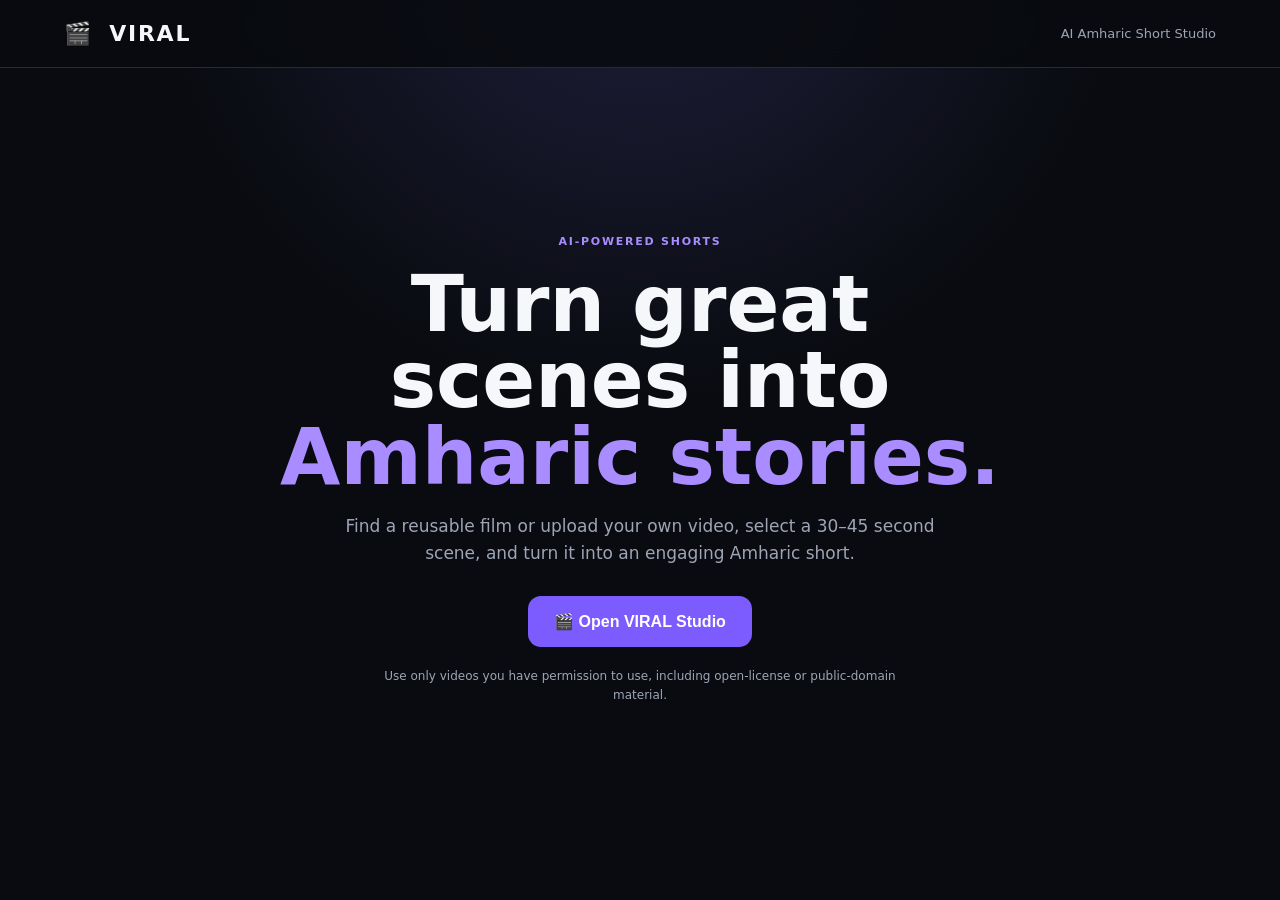
<file: index.html>
<!DOCTYPE html>
<html lang="en">

<head>

    <meta charset="UTF-8">

    <meta
        name="viewport"
        content="width=device-width, initial-scale=1.0"
    >

    <title>
        VIRAL — AI Amharic Short Studio
    </title>

    <link
        rel="stylesheet"
        href="style.css"
    >

</head>


<body>


<header class="topbar">

    <div class="brand">
        <span>🎬</span>
        VIRAL
    </div>

    <div class="tagline">
        AI Amharic Short Studio
    </div>

</header>



<main class="landing">


    <section class="hero">


        <div class="badge">
            AI-POWERED SHORTS
        </div>


        <h1>

            Turn great scenes into

            <br>

            <span>
                Amharic stories.
            </span>

        </h1>


        <p>

            Find a reusable film or upload
            your own video, select a 30–45
            second scene, and turn it into
            an engaging Amharic short.

        </p>



        <button
            id="startStudio"
            class="upload-btn"
        >

            🎬 Open VIRAL Studio

        </button>



        <p class="license-note">

            Use only videos you have permission
            to use, including open-license or
            public-domain material.

        </p>


    </section>


</main>



<script>

document
    .getElementById("startStudio")
    .addEventListener(
        "click",
        function () {

            window.location.href =
                "studio.html";

        }
    );

</script>


</body>

</html>
</file>
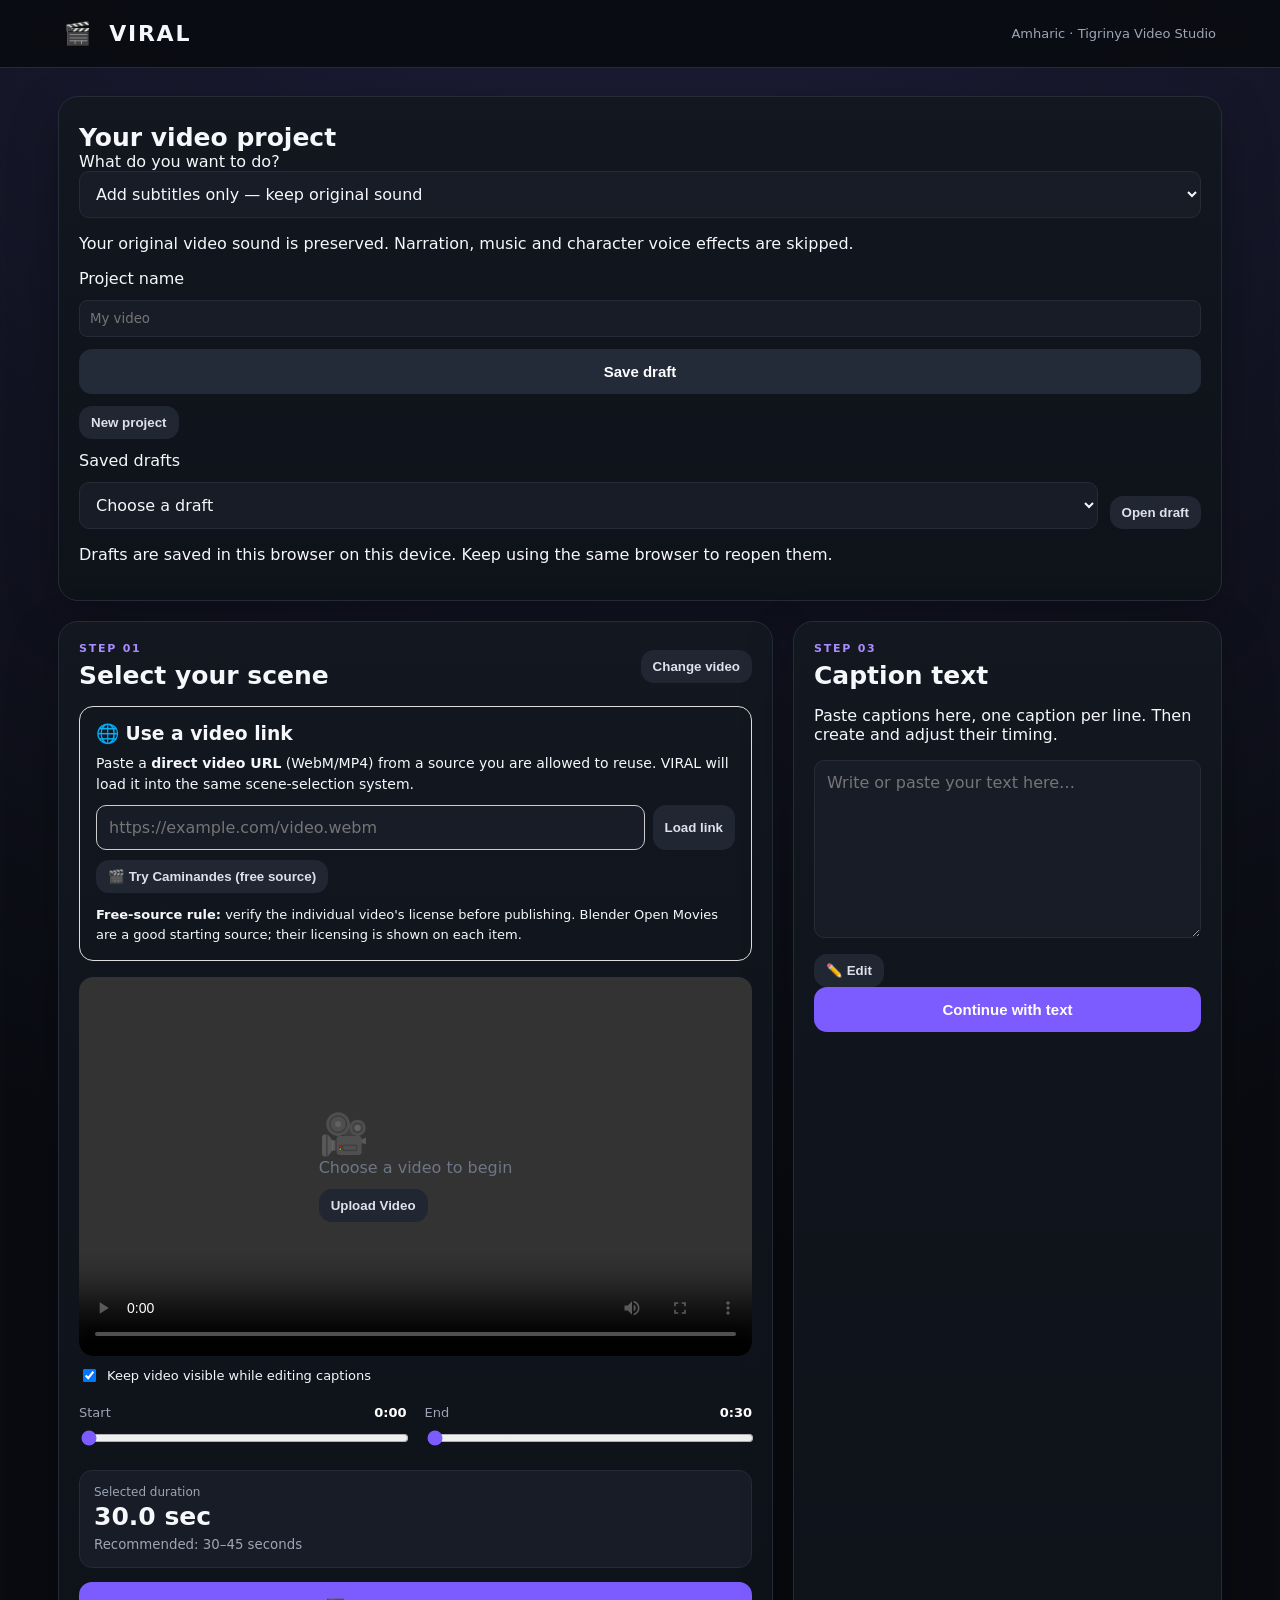
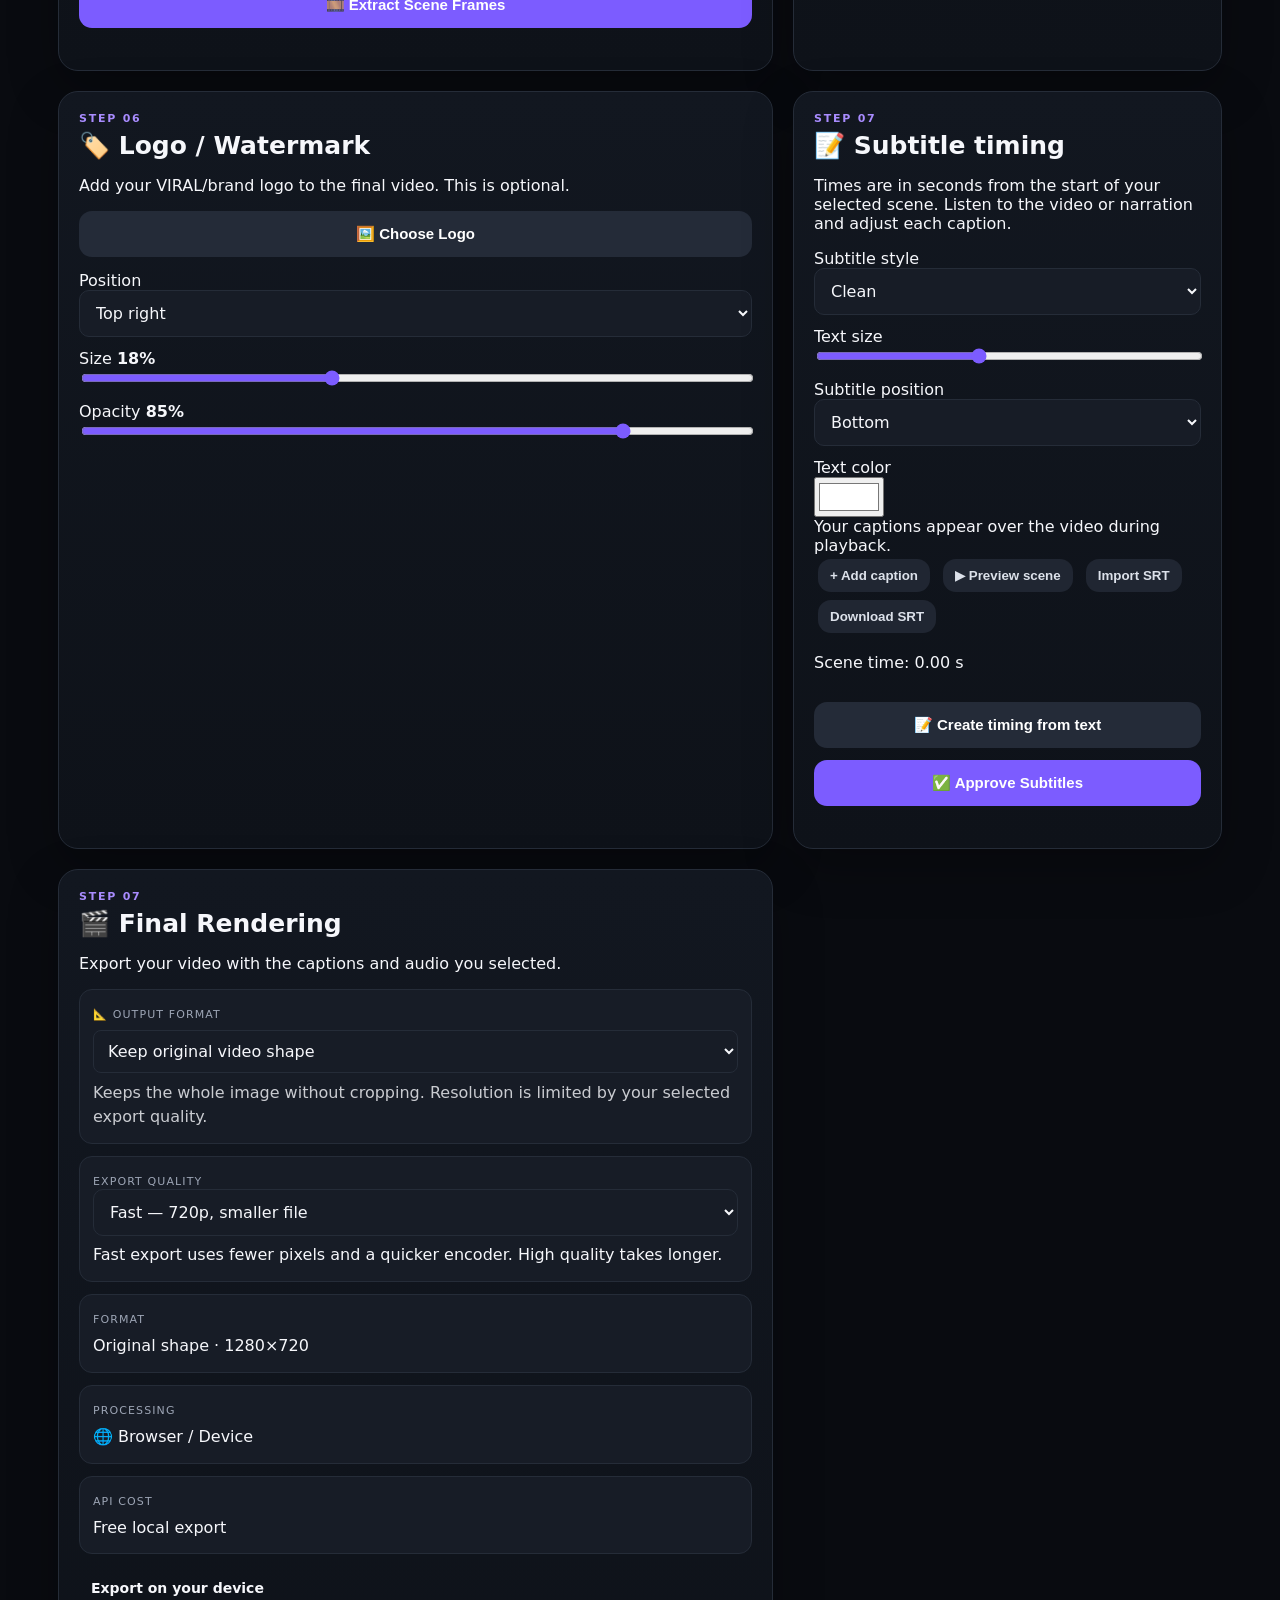
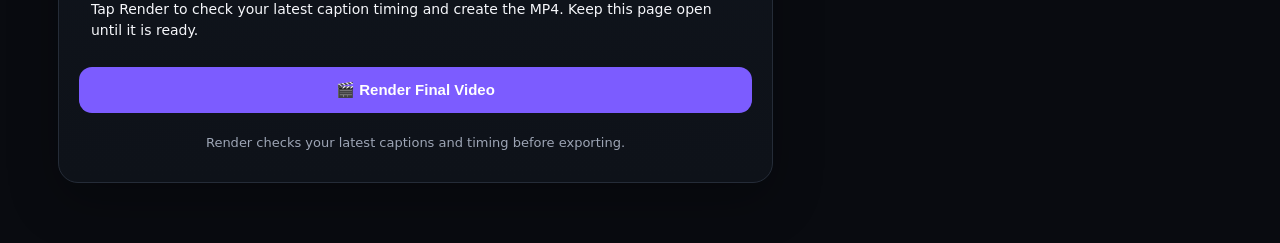
<file: studio.html>
<!DOCTYPE html>
<html lang="en">

<head>

    <meta charset="UTF-8">

    <meta
        name="viewport"
        content="width=device-width, initial-scale=1.0"
    >

    <title>VIRAL Studio</title>

    <link
        rel="stylesheet"
        href="style.css"
    >

    <style>

        /* =====================================================
           VIRAL LOCAL TEST MODE
        ===================================================== */

        .test-mode-card {
            margin: 18px 0;
            padding: 16px;
            border-radius: 14px;
            background: rgba(110, 80, 255, 0.12);
            border: 1px solid rgba(130, 100, 255, 0.4);
        }

        .test-mode-card h3 {
            margin-top: 0;
        }

        .test-mode-card p {
            margin-bottom: 12px;
        }

        .test-btn {
            width: 100%;
            padding: 14px;
            border: 0;
            border-radius: 12px;
            font-size: 16px;
            font-weight: 700;
            cursor: pointer;
        }

        .render-test-note {
            margin-top: 12px;
            padding: 12px;
            border-radius: 10px;
            font-size: 14px;
            line-height: 1.5;
        }

        .render-debug {
            margin-top: 12px;
            font-size: 13px;
            line-height: 1.5;
            white-space: pre-wrap;
        }

        #testAudioPreview {
            width: 100%;
            margin-top: 12px;
            display: none;
        }

    </style>

</head>


<body>


<!-- =========================================================
     TOP BAR
========================================================= -->

<header class="topbar">

    <div class="brand">
        <span>🎬</span>
        VIRAL
    </div>

    <div class="tagline">
        Amharic · Tigrinya Video Studio
    </div>

</header>



<main class="studio">
<section class="panel editor-home">
  <h2>Your video project</h2>
  <label for="editorMode">What do you want to do?</label>
  <select id="editorMode"><option value="subtitles">Add subtitles only — keep original sound</option><option value="narration">Add narration and subtitles</option></select>
  <p id="modeHelp">Upload your finished video, paste the captions, adjust their timing, and export.</p>
  <div class="draft-controls">
    <label for="draftName">Project name</label><input id="draftName" placeholder="My video" maxlength="100">
    <button id="saveDraftBtn" type="button" class="secondary-btn">Save draft</button>
    <button id="newDraftBtn" type="button" class="small-btn">New project</button>
    <label for="draftSelect">Saved drafts</label><select id="draftSelect"><option value="">Choose a draft</option></select>
    <button id="loadDraftBtn" type="button" class="small-btn">Open draft</button>
  </div>
  <p id="draftStatus" role="status" aria-live="polite">Drafts are saved in this browser on this device. Keep using the same browser to reopen them.</p>
</section>


<!-- =========================================================
     STEP 01 — VIDEO
========================================================= -->

<section class="panel video-panel">

    <div class="panel-title">

        <div>

            <div class="eyebrow">
                STEP 01
            </div>

            <h2>
                Select your scene
            </h2>

        </div>

        <button
            id="changeVideo"
            class="small-btn"
            type="button"
        >
            Change video
        </button>

    </div>


    <!-- =====================================================
         FREE / URL SOURCE
    ====================================================== -->

    <div class="source-card" style="margin:16px 0;padding:16px;border:1px solid #ddd;border-radius:14px;">
        <h3 style="margin:0 0 8px;">🌐 Use a video link</h3>
        <p style="margin:0 0 10px;font-size:14px;line-height:1.5;">
            Paste a <strong>direct video URL</strong> (WebM/MP4) from a source you are allowed to reuse.
            VIRAL will load it into the same scene-selection system.
        </p>
        <div style="display:flex;gap:8px;flex-wrap:wrap;">
            <input id="videoUrlInput" type="url" placeholder="https://example.com/video.webm" style="flex:1;min-width:220px;padding:12px;border:1px solid #ccc;border-radius:10px;">
            <button id="loadVideoUrl" class="small-btn" type="button">Load link</button>
        </div>
        <div style="margin-top:10px;display:flex;gap:8px;flex-wrap:wrap;">
            <button id="loadCaminandesSource" class="small-btn" type="button">🎬 Try Caminandes (free source)</button>
        </div>
        <div id="videoUrlStatus" style="margin-top:8px;font-size:13px;"></div>
        <div style="margin-top:12px;font-size:13px;line-height:1.5;">
            <strong>Free-source rule:</strong> verify the individual video's license before publishing.
            Blender Open Movies are a good starting source; their licensing is shown on each item.
        </div>
    </div>

    <div class="video-wrap">

        <video
            id="videoPreview"
            controls
            playsinline
        ></video>
        <div id="captionOverlay" aria-live="off" hidden></div>


        <div
            id="videoEmpty"
            class="video-empty"
        >

            <div style="font-size:40px;">
                🎥
            </div>

            <div>
                Choose a video to begin
            </div>

            <button
                id="uploadVideoInside"
                class="small-btn"
                type="button"
                style="margin-top:12px;"
            >
                Upload Video
            </button>

        </div>

    </div>


    <!-- =====================================================
         SCENE RANGE
    ====================================================== -->

    <div class="trim-grid">

        <label>

            <span>
                Start
                <strong id="startValue">0:00</strong>
            </span>

            <input
                id="startRange"
                type="range"
                min="0"
                max="86400"
                step="0.1"
                value="0"
            >

        </label>


        <label>

            <span>
                End
                <strong id="endValue">0:30</strong>
            </span>

            <input
                id="endRange"
                type="range"
                min="0"
                max="86400"
                step="0.1"
                value="30"
            >

        </label>

    </div>


    <div class="duration-card">

        <span>
            Selected duration
        </span>

        <strong id="durationValue">
            30.0 sec
        </strong>

        <small>
            Recommended: 30–45 seconds
        </small>

    </div>


    <button
        id="analyzeBtn"
        class="primary-btn"
        type="button"
    >
        🎞️ Extract Scene Frames
    </button>


    <div
        id="status"
        class="status"
    ></div>


    <!-- =====================================================
         LOCAL TEST MODE
    ====================================================== -->

</section>



<!-- =========================================================
     STEP 02 — AI ANALYSIS
========================================================= -->

<section class="panel analysis-panel">

    <div class="eyebrow">
        STEP 02
    </div>

    <h2>
        Scene Analysis
    </h2>


    <div
        id="analysisEmpty"
        class="empty-state"
    >

        <div>
            ✨
        </div>

        <p>
            Your scene analysis will appear here.
        </p>

    </div>


    <div
        id="analysisResult"
        class="analysis-result hidden"
    >

        <div class="result-card" id="sceneFramesCard">

            <label>
                Scene frames
            </label>

            <p id="sceneFramesStatus">🎞️ No frames extracted yet.</p>

            <div id="sceneFramesGallery" style="
                display:grid;
                grid-template-columns:repeat(auto-fit,minmax(140px,1fr));
                gap:10px;
                margin-top:12px;
            "></div>

            <div id="sceneFramesActions" style="display:flex;flex-wrap:wrap;gap:8px;margin-top:12px;">
                <button id="shareSceneFramesBtn" class="secondary-btn" type="button" disabled>📤 Share Frames</button>
                <button id="openSceneFramesBtn" class="secondary-btn" type="button" disabled>🖼️ Open Frames</button>
            </div>
            <p id="sceneFramesShareStatus" style="margin:8px 0 0;opacity:.8;"></p>

        </div>

        <div class="result-card">

            <label>
                Characters
            </label>

            <p id="characters">—</p>

        </div>


        <div class="result-card">

            <label>
                What is happening?
            </label>

            <p id="sceneDescription">—</p>

        </div>


        <div class="result-card">

            <label>
                Story interpretation
            </label>

            <p id="storyInterpretation">—</p>

        </div>


        <button
            id="narrationBtn"
            class="secondary-btn"
            type="button"
        >
            ✏️ Write narration
        </button>

    </div>

</section>



<!-- =========================================================
     STEP 03 — AMHARIC STORY
========================================================= -->

<section
    id="storySection"
    class="panel story-panel"
    style="display:none;"
>

    <div class="eyebrow">
        STEP 03
    </div>

    <h2>
        <span id="storyHeading">Caption text</span>
    </h2>

    <p>
        <span id="storyHelp">Paste captions here, one caption per line. Amharic, Tigrinya, and other languages are supported.</span>
    </p>


    <textarea
        id="amharicStory"
        rows="8"
        placeholder="Write or paste your text here…"
    ></textarea>


    <div
        class="story-actions"
        style="margin-top:12px;"
    >

        <button
            id="editStoryBtn"
            class="small-btn"
            type="button"
        >
            ✏️ Edit
        </button>


        <button
            id="approveStoryBtn"
            class="primary-btn"
            type="button"
        >
            Continue with text
        </button>

    </div>


    <div
        id="storyStatus"
        class="status"
    ></div>

</section>



<!-- =========================================================
     STEP 04 — VOICE
========================================================= -->

<section
    id="voiceSection"
    class="panel voice-panel"
    style="display:none;"
>

    <div class="eyebrow">
        STEP 04
    </div>

    <h2>
        🔊 Amharic Voice
    </h2>

    <p>
        Add narration to your approved story.
    </p>


    <div class="voice-source">

        <label>

            <input
                type="radio"
                name="voiceSource"
                value="upload"
                checked
            >

            📁 Upload my narration

        </label>


        <label>

            <input
                type="radio"
                name="voiceSource"
                value="ai"
            >

            🤖 AI Amharic voice

        </label>

    </div>


    <div
        id="uploadVoicePanel"
        class="voice-option"
    >

        <h3>
            📁 My narration
        </h3>

        <p>
            Upload an audio recording of your
            approved Amharic story.
        </p>


        <input
            id="voiceFileInput"
            type="file"
            accept="audio/*"
            hidden
        >


        <button
            id="chooseVoiceBtn"
            class="secondary-btn"
            type="button"
        >
            📁 Choose Audio
        </button>


        <button
            id="recordVoiceBtn"
            class="secondary-btn"
            type="button"
        >
            🎙️ Record Here
        </button>


        <div
            id="recordingStatus"
            class="status"
        ></div>


        <audio
            id="voicePreview"
            controls
            style="
                width:100%;
                margin-top:12px;
                display:none;
            "
        ></audio>


        <div
            id="voiceFileName"
            style="margin-top:10px;"
        ></div>

        <div style="margin-top:20px;padding:14px;border:1px solid rgba(128,128,128,.22);border-radius:12px;">
            <h4 style="margin:0 0 8px;">🎵 Optional background music</h4>
            <p style="margin:0 0 10px;">Add a music track behind the narration. It stays optional and is mixed locally by FFmpeg.</p>
            <input id="backgroundMusicFileInput" type="file" accept="audio/*" hidden>
            <button id="chooseBackgroundMusicBtn" class="secondary-btn" type="button">🎵 Choose Background Music</button>
            <button id="removeBackgroundMusicBtn" class="secondary-btn" type="button" style="display:none;">✕ Remove Music</button>
            <div id="backgroundMusicFileName" style="margin-top:10px;"></div>
            <audio id="backgroundMusicPreview" controls style="width:100%;margin-top:10px;display:none;"></audio>
            <label style="display:block;margin-top:12px;">🎵 Music volume <strong id="backgroundMusicVolumeValue">20%</strong></label>
            <input id="backgroundMusicVolume" type="range" min="0" max="100" step="1" value="20" style="width:100%;">
        </div>

    </div>


    <div
        id="aiVoicePanel"
        class="voice-option"
        style="display:none;"
    >

        <h3>
            🤖 AI Amharic Voice
        </h3>

        <p>
            Generate an Amharic voice from
            the approved story.
        </p>


        <label>
            Voice style
        </label>


        <select id="aiVoiceStyle">

            <option value="storyteller">
                Storyteller
            </option>

            <option value="natural">
                Natural
            </option>

            <option value="energetic">
                Energetic
            </option>

            <option value="calm">
                Calm
            </option>

        </select>


        <label
            style="
                display:block;
                margin-top:12px;
            "
        >
            Speed
        </label>


        <input
            id="aiVoiceSpeed"
            type="range"
            min="0.8"
            max="1.2"
            step="0.05"
            value="1"
        >


        <button
            id="generateAIVoiceBtn"
            class="secondary-btn"
            type="button"
            style="margin-top:12px;"
        >
            🤖 Generate AI Voice
        </button>


        <div
            id="aiVoiceStatus"
            class="status"
        ></div>

    </div>


    <button
        id="approveVoiceBtn"
        class="primary-btn"
        type="button"
        disabled
        style="margin-top:16px;"
    >
        ✅ Approve Voice
    </button>


    <div
        id="voiceApprovedStatus"
        class="status"
    ></div>

</section>



<!-- =========================================================
     STEP 05 — AUDIO CHOICES
========================================================= -->

<section
    id="audioSection"
    class="panel audio-panel"
>

    <div class="eyebrow">
        STEP 05
    </div>

    <h2>
        🔊 Audio choices
    </h2>

    <p>
        Choose which sound is included in the final short, then adjust the volume with the sliders.
    </p>

    <!-- =====================================================
         AUDIO MIX
    ====================================================== -->

    <div class="audio-mix-panel">

        <button
            id="audioMixToggle"
            class="secondary-btn audio-mix-toggle"
            type="button"
            aria-expanded="true"
        >
            🔊 Audio choices & controls <span id="audioMixArrow">⌃</span>
        </button>

        <div id="audioMixControls" class="audio-mix-controls">

            <div class="audio-choice-list">

                <label class="audio-choice">
                    <input type="radio" name="audioMode" value="narration" checked>
                    <span>🎙️ Narration only</span>
                </label>

                <label class="audio-choice">
                    <input type="radio" name="audioMode" value="original_narration">
                    <span>🎙️ + 🎬 Original sound + narration</span>
                </label>

                <label class="audio-choice">
                    <input type="radio" name="audioMode" value="original">
                    <span>🎬 Original sound only</span>
                </label>

            </div>

            <div class="audio-sliders">

                <label class="audio-slider-row">
                    <span>🎙️ Narration volume <strong id="narrationVolumeValue">100%</strong></span>
                    <input id="narrationVolume" type="range" min="0" max="150" step="1" value="100">
                </label>

                <label class="audio-slider-row">
                    <span>🎬 Original sound <strong id="originalVolumeValue">35%</strong></span>
                    <input id="originalVolume" type="range" min="0" max="100" step="1" value="35">
                </label>

            </div>

        </div>

    </div>




    <!-- =====================================================
         CHARACTER VOICE STUDIO
    ====================================================== -->

    <div class="character-voice-panel" style="margin-top:20px;padding:16px;border:1px solid rgba(128,128,128,.25);border-radius:14px;">

        <div class="eyebrow">CHARACTER VOICE STUDIO</div>

        <h3 style="margin-top:6px;">🎭 One recording → different character sounds</h3>

        <p>
            Read the complete Amharic script once with your own voice.
            VIRAL will use the subtitle timing to apply a different local voice style to each dialogue line.
            No extra voice actor is required.
        </p>

        <label style="display:block;margin-top:14px;">
            Default character voice
            <select id="defaultCharacterVoice" style="display:block;width:100%;margin-top:8px;">
                <option value="narrator">🎙️ Narrator — natural</option>
                <option value="deep">🧔 Deep — low / strong</option>
                <option value="child">👦 Child — high / playful</option>
                <option value="high">🐦 High — bright</option>
                <option value="old">👴 Old — low / gentle</option>
                <option value="robot">🤖 Robot — electronic</option>
                <option value="echo">👻 Echo — dramatic</option>
                <option value="funny">😂 Funny — comic</option>
                <option value="strong">😠 Strong — powerful</option>
                <option value="soft">😌 Soft — quiet</option>
            </select>
        </label>

        <div id="characterVoiceInfo" class="status" style="margin-top:10px;">
            Generate subtitles first, then choose a voice style for each subtitle line.
        </div>

        <div style="margin-top:12px;font-size:.9em;opacity:.82;">
            💡 The styles are local FFmpeg audio effects. They change pitch/tone/character,
            but they are not copies of another real person's voice.
        </div>

    </div>

</section>


<!-- =========================================================
     STEP 06 — LOGO / WATERMARK
========================================================= -->

<section id="logoSection" class="panel logo-panel">
    <div class="eyebrow">STEP 06</div>
    <h2>🏷️ Logo / Watermark</h2>
    <p>Add your VIRAL/brand logo to the final video. This is optional.</p>

    <input id="logoFileInput" type="file" accept="image/png,image/jpeg,image/webp" hidden>
    <button id="chooseLogoBtn" class="secondary-btn" type="button">🖼️ Choose Logo</button>
    <button id="removeLogoBtn" class="secondary-btn" type="button" style="display:none;">✕ Remove Logo</button>

    <div id="logoFileName" style="margin-top:10px;"></div>
    <img id="logoPreview" alt="Logo preview" style="display:none;max-width:180px;max-height:100px;margin-top:12px;border-radius:8px;">

    <div class="logo-settings" style="margin-top:14px;">
        <label>Position</label>
        <select id="logoPosition">
            <option value="top-left">Top left</option>
            <option value="top-right" selected>Top right</option>
            <option value="bottom-left">Bottom left</option>
            <option value="bottom-right">Bottom right</option>
        </select>

        <label style="display:block;margin-top:12px;">Size <strong id="logoSizeValue">18%</strong></label>
        <input id="logoSize" type="range" min="8" max="35" value="18">

        <label style="display:block;margin-top:12px;">Opacity <strong id="logoOpacityValue">85%</strong></label>
        <input id="logoOpacity" type="range" min="20" max="100" value="85">
    </div>
</section>

<!-- =========================================================
     STEP 07 — SUBTITLES
========================================================= -->


<section
    id="subtitleSection"
    class="panel subtitle-panel"
    style="display:none;"
>

    <div class="eyebrow">
        STEP 07
    </div>

    <h2>
        📝 Subtitle timing
    </h2>

    <p>
        Times are in seconds from the start of your selected scene. Listen to the video or narration and adjust each caption.
    </p>


    <div class="subtitle-settings">

        <label>
            Subtitle style
        </label>


        <select id="subtitleStyle">

            <option value="clean">
                Clean
            </option>

            <option value="bold">
                Bold
            </option>

            <option value="story">
                Story
            </option>

        </select>


        <label
            style="
                display:block;
                margin-top:12px;
            "
        >
            Text size
        </label>


        <input
            id="subtitleSize"
            type="range"
            min="18"
            max="42"
            value="28"
        >

        <label style="display:block;margin-top:12px;">Subtitle position</label>
        <select id="subtitlePosition">
            <option value="bottom" selected>Bottom</option>
            <option value="middle">Middle</option>
            <option value="top">Top</option>
        </select>

        <label style="display:block;margin-top:12px;">Text color</label>
        <input id="subtitleColor" type="color" value="#ffffff" style="width:70px;height:40px;">

    </div>


    <div
        id="subtitlePreview"
        class="subtitle-preview"
    >
        Your captions appear over the video during playback.
    </div>


    <div class="caption-actions">
      <button id="addCaptionBtn" type="button" class="small-btn">+ Add caption</button>
      <button id="previewSceneBtn" type="button" class="small-btn">▶ Preview scene</button>
      <button id="importSrtBtn" type="button" class="small-btn">Import SRT</button>
      <button id="exportSrtBtn" type="button" class="small-btn">Download SRT</button>
      <input id="srtInput" type="file" accept=".srt,text/plain" hidden>
    </div>
    <p id="captionClock">Scene time: 0.00 s</p>
    <div
        id="subtitleList"
        class="subtitle-list"
    ></div>


    <button
        id="generateSubtitlesBtn"
        class="secondary-btn"
        type="button"
        style="margin-top:14px;"
    >
        📝 Create timing from text
    </button>


    <button
        id="approveSubtitlesBtn"
        class="primary-btn"
        type="button"
        disabled
        style="margin-top:12px;"
    >
        ✅ Approve Subtitles
    </button>


    <div
        id="subtitleStatus"
        class="status"
    ></div>

</section>



<!-- =========================================================
     STEP 08 — FINAL RENDER
========================================================= -->

<section
    id="renderSection"
    class="panel render-panel"
    style="display:none;"
>

    <div class="eyebrow">
        STEP 07
    </div>


    <h2>
        🎬 Final Rendering
    </h2>


    <p>
        Export your video with the captions and audio you selected.
    </p>


    <div class="result-card" style="margin-top:14px;">
        <label for="outputAspectRatio">
            📐 Output format
        </label>
        <select id="outputAspectRatio" style="width:100%;margin-top:8px;padding:10px;border-radius:8px;">
            <option value="source" selected>Keep original video shape</option><option value="9:16">TikTok / Shorts — 9:16</option>
            <option value="16:9">YouTube — 16:9</option>
        </select>
        <p id="outputAspectHelp" style="margin:8px 0 0;opacity:.8;">Vertical format with Smart Crop.</p>
    </div>


    <div class="result-card">
      <label for="exportQuality">Export quality</label>
      <select id="exportQuality"><option value="fast">Fast — 720p, smaller file</option><option value="high">High quality — 1080p</option></select>
      <p id="qualityHelp">Fast export uses fewer pixels and a quicker encoder. High quality takes longer.</p>
    </div>
    <div class="render-info">

        <div class="result-card">

            <label>
                Format
            </label>

            <p id="renderFormatSummary">
                📱 TikTok / Shorts — 9:16 Vertical
            </p>

        </div>


        <div class="result-card">

            <label>
                Processing
            </label>

            <p>
                🌐 Browser / Device
            </p>

        </div>


        <div class="result-card">

            <label>
                API Cost
            </label>

            <p>
                Free local export
            </p>

        </div>

    </div>


    <div class="render-test-note">

        <strong>
            Export on your device
        </strong>

        <br>

        Tap Render to check your latest caption timing and create the MP4. Keep this page open until it is ready.

    </div>


    <button
        id="renderVideoBtn"
        class="primary-btn"
        type="button"
        style="margin-top:14px;"
    >
        🎬 Render Final Video
    </button>


    <button id="cancelRenderBtn" type="button" class="secondary-btn" hidden>Cancel export</button>
    <div
        id="renderStatus"
        class="status"
        style="margin-top:12px;"
    >
        Ready to render.
    </div>


    <div
        id="renderProgressWrap"
        style="
            display:none;
            margin-top:14px;
        "
    >

        <div
            style="
                display:flex;
                justify-content:space-between;
                margin-bottom:6px;
            "
        >

            <span>
                Rendering...
            </span>

            <strong id="renderProgressText">
                0%
            </strong>

        </div>


        <progress
            id="renderProgress"
            value="0"
            max="100"
            style="width:100%;"
        ></progress>

    </div>


    <div
        id="finalVideoWrap"
        style="
            display:none;
            margin-top:18px;
        "
    >

        <h3>
            🎥 Final Video
        </h3>


        <video
            id="finalVideoPreview"
            controls
            playsinline
            style="
                width:100%;
                max-height:600px;
                background:#000;
                border-radius:12px;
                margin-top:10px;
            "
        ></video>


        <button
            id="downloadFinalVideoBtn"
            class="primary-btn"
            type="button"
            style="margin-top:14px;"
        >
            ⬇️ Download Final Video
        </button>

    </div>


    <div
        id="renderDebug"
        class="render-debug"
    ></div>

</section>


</main>



<!-- =========================================================
     HIDDEN VIDEO INPUT
========================================================= -->

<input
    id="hiddenVideoInput"
    type="file"
    accept="video/*"
    hidden
>






<!-- =========================================================
     LOCAL FFMPEG
========================================================= -->

<script src="ffmpeg/ffmpeg.js"></script>


<script>

(function () {

    "use strict";

    if (window.FFmpegWASM) {

        window.FFmpeg =
            window.FFmpegWASM;

        console.log(
            "✅ FFmpeg library loaded."
        );

    } else {

        console.warn(
            "⚠️ FFmpeg library not available."
        );

    }

})();

</script>



<!-- =========================================================
     VIRAL MODULES
========================================================= -->

<script src="js/video.js"></script>

<script src="js/smartcrop.js"></script>





<script src="js/voice.js"></script>



<!-- Renderer -->
<script src="js/renderer.js"></script>

<script>
/* =========================================================
   AUDIO CHOICES + VOLUME CONTROLS
========================================================= */
(function () {
    function byId(id) { return document.getElementById(id); }

    function syncAudioState() {
        window.ViralProject = window.ViralProject || {};

        const mode = document.querySelector('input[name="audioMode"]:checked');
        const narration = byId("narrationVolume");
        const original = byId("originalVolume");
        const music = byId("backgroundMusicVolume");

        ViralProject.audioMode = mode ? mode.value : "narration";
        ViralProject.narrationVolume = narration ? Number(narration.value) / 100 : 1;
        ViralProject.originalVolume = original ? Number(original.value) / 100 : 0.35;
        ViralProject.backgroundMusicVolume = music ? Number(music.value) / 100 : 0.20;

        const defaultVoice = byId("defaultCharacterVoice");
        ViralProject.defaultCharacterVoice = defaultVoice ? defaultVoice.value : "narrator";

        if (byId("narrationVolumeValue") && narration) {
            byId("narrationVolumeValue").textContent = narration.value + "%";
        }
        if (byId("originalVolumeValue") && original) {
            byId("originalVolumeValue").textContent = original.value + "%";
        }
        if (byId("backgroundMusicVolumeValue") && music) {
            byId("backgroundMusicVolumeValue").textContent = music.value + "%";
        }
    }

    function initAudioControls() {
        document.querySelectorAll('input[name="audioMode"]').forEach(function (radio) {
            radio.addEventListener("change", syncAudioState);
        });

        ["narrationVolume", "originalVolume", "backgroundMusicVolume"].forEach(function (id) {
            const el = byId(id);
            if (el) el.addEventListener("input", syncAudioState);
        });

        const toggle = byId("audioMixToggle");
        const controls = byId("audioMixControls");
        const arrow = byId("audioMixArrow");

        if (toggle && controls) {
            toggle.addEventListener("click", function () {
                const closed = controls.style.display === "none";
                controls.style.display = closed ? "block" : "none";
                toggle.setAttribute("aria-expanded", closed ? "true" : "false");
                if (arrow) arrow.textContent = closed ? "⌃" : "⌄";
            });
        }

        const musicInput = byId("backgroundMusicFileInput");
        const chooseMusic = byId("chooseBackgroundMusicBtn");
        const removeMusic = byId("removeBackgroundMusicBtn");
        const musicPreview = byId("backgroundMusicPreview");
        const musicName = byId("backgroundMusicFileName");

        if (chooseMusic && musicInput) chooseMusic.addEventListener("click", function () { musicInput.click(); });
        if (musicInput) musicInput.addEventListener("change", async function () {
            const file = this.files && this.files[0];
            if (!file) return;
            if (!file.type.startsWith("audio/")) { alert("Please choose an audio file."); return; }
            try {
                const buffer = await file.arrayBuffer();
                ViralProject.backgroundMusicBlob = new Blob([buffer], {type:file.type || "audio/mpeg"});
                ViralProject.backgroundMusicName = file.name;
                if (musicPreview) {
                    if (musicPreview.src) URL.revokeObjectURL(musicPreview.src);
                    musicPreview.src = URL.createObjectURL(ViralProject.backgroundMusicBlob);
                    musicPreview.style.display = "block";
                }
                if (musicName) musicName.textContent = "🎵 " + file.name + " — ready";
                if (removeMusic) removeMusic.style.display = "inline-block";
                document.dispatchEvent(new Event("viral-media-changed"));
            } catch (error) {
                console.error("Background music read failed", error);
                if (musicName) musicName.textContent = "❌ Could not read music file. Please choose it again.";
            }
        });
        if (removeMusic) removeMusic.addEventListener("click", function () {
            ViralProject.backgroundMusicBlob = null;
            ViralProject.backgroundMusicName = "";
            if (musicPreview) { if (musicPreview.src) URL.revokeObjectURL(musicPreview.src); musicPreview.removeAttribute("src"); musicPreview.style.display="none"; }
            if (musicName) musicName.textContent = "";
            if (musicInput) musicInput.value = "";
            removeMusic.style.display = "none";
        });

        syncAudioState();
    }

    if (document.readyState === "loading") {
        document.addEventListener("DOMContentLoaded", initAudioControls);
    } else {
        initAudioControls();
    }
})();
</script>

<!-- =========================================================
   LOGO + SUBTITLE CONTROLS
========================================================= -->
<script>
(function(){
  function byId(id){ return document.getElementById(id); }
  function state(){ window.ViralProject = window.ViralProject || {}; return window.ViralProject; }
  function sync(){
    const p=state();
    const pos=byId("logoPosition"), size=byId("logoSize"), op=byId("logoOpacity");
    p.logoPosition=pos?pos.value:"top-right";
    p.logoSize=size?Number(size.value):18;
    p.logoOpacity=op?Number(op.value)/100:0.85;
    if(byId("logoSizeValue")&&size) byId("logoSizeValue").textContent=size.value+"%";
    if(byId("logoOpacityValue")&&op) byId("logoOpacityValue").textContent=op.value+"%";
  }
  function init(){
    const input=byId("logoFileInput"), choose=byId("chooseLogoBtn"), remove=byId("removeLogoBtn"), preview=byId("logoPreview"), name=byId("logoFileName");
    if(choose&&input) choose.onclick=()=>input.click();
    if(input) input.onchange=()=>{ const f=input.files&&input.files[0]; if(!f)return; const p=state(); p.logoBlob=f; p.logoName=f.name; if(name)name.textContent="Selected: "+f.name; if(preview){ preview.src=URL.createObjectURL(f); preview.style.display="block"; } if(remove)remove.style.display="inline-block"; };
    if(remove) remove.onclick=()=>{ const p=state(); p.logoBlob=null;p.logoName="";input.value="";if(name)name.textContent="";if(preview){preview.removeAttribute("src");preview.style.display="none";}remove.style.display="none"; };
    ["logoPosition","logoSize","logoOpacity","subtitlePosition","subtitleColor","defaultCharacterVoice"].forEach(id=>{const e=byId(id);if(e)e.addEventListener("input",sync);});
    sync();
  }
  if(document.readyState==="loading")document.addEventListener("DOMContentLoaded",init);else init();
})();
</script>

<!-- Caption editor and persistent drafts -->

<script src="js/captions.js"></script>
<script src="js/drafts.js"></script>
<script src="js/editor.js"></script>
</body>
</html>
</file>
<file: style.css>
* {
    box-sizing: border-box;
}

:root {
    --bg: #090b10;
    --panel: #11151d;
    --panel-2: #171c26;
    --text: #f6f7fb;
    --muted: #9da5b5;
    --accent: #7c5cff;
    --accent-light: #a98cff;
    --line: #252c38;
}

body {
    margin: 0;
    min-height: 100vh;

    background:
        radial-gradient(
            circle at 50% -10%,
            #20203d 0,
            #090b10 42%
        );

    color: var(--text);

    font-family:
        Inter,
        system-ui,
        -apple-system,
        BlinkMacSystemFont,
        "Segoe UI",
        Roboto,
        sans-serif;
}


/* =========================
   TOP BAR
========================= */

.topbar {
    height: 68px;

    padding: 0 5%;

    display: flex;
    align-items: center;
    justify-content: space-between;

    border-bottom: 1px solid var(--line);

    background: #090b10dd;

    backdrop-filter: blur(10px);

    position: sticky;
    top: 0;

    z-index: 10;
}

.brand {
    font-size: 22px;
    font-weight: 900;

    letter-spacing: 0.08em;
}

.brand span {
    margin-right: 7px;
}

.tagline {
    color: var(--muted);
    font-size: 13px;
}


/* =========================
   LANDING PAGE
========================= */

.landing {
    min-height: calc(100vh - 68px);

    display: grid;
    place-items: center;

    padding: 30px 20px;
}

.hero {
    width: 100%;
    max-width: 760px;

    text-align: center;
}

.badge,
.eyebrow {
    color: var(--accent-light);

    font-size: 11px;
    font-weight: 800;

    letter-spacing: 0.16em;
}

.hero h1 {
    margin: 18px 0;

    font-size: clamp(42px, 8vw, 78px);

    line-height: 0.98;
}

.hero h1 span {
    color: var(--accent-light);
}

.hero p {
    max-width: 620px;

    margin: 0 auto 28px;

    color: var(--muted);

    font-size: 17px;

    line-height: 1.6;
}


/* =========================
   BUTTONS
========================= */

.upload-btn,
.primary-btn,
.secondary-btn,
.small-btn {
    border: 0;

    border-radius: 13px;

    cursor: pointer;

    font-weight: 800;

    transition: 0.2s;
}

.upload-btn {
    display: inline-block;

    padding: 16px 26px;

    background: var(--accent);

    color: white;

    font-size: 16px;
}

.upload-btn:hover,
.primary-btn:hover {
    transform: translateY(-1px);

    filter: brightness(1.08);
}

.license-note {
    max-width: 520px !important;

    margin-top: 20px !important;

    font-size: 12px !important;
}


/* =========================
   STUDIO
========================= */

.studio {
    max-width: 1200px;

    margin: 0 auto;

    padding: 28px 18px 60px;

    display: grid;

    grid-template-columns:
        1.25fr
        0.75fr;

    gap: 20px;
}

.panel {
    padding: 20px;

    background:
        linear-gradient(
            180deg,
            #121720,
            #0e1219
        );

    border: 1px solid var(--line);

    border-radius: 20px;

    box-shadow:
        0 18px 50px #0004;
}

.panel-title {
    display: flex;

    justify-content: space-between;

    align-items: center;

    margin-bottom: 16px;
}

.panel h2 {
    margin: 6px 0 0;

    font-size: 25px;
}

.small-btn {
    padding: 9px 12px;

    background: #202632;

    color: #dce1ea;
}


/* =========================
   VIDEO
========================= */

.video-wrap {
    position: relative;

    background: #050608;

    border-radius: 14px;

    overflow: hidden;

    aspect-ratio: 16 / 9;

    display: grid;

    place-items: center;
}

.video-wrap video {
    width: 100%;
    height: 100%;

    object-fit: contain;
}

.video-empty {
    position: absolute;

    color: #6e7685;
}


/* =========================
   TRIM CONTROLS
========================= */

.trim-grid {
    display: grid;

    grid-template-columns:
        1fr
        1fr;

    gap: 18px;

    margin: 20px 0;
}

.trim-grid label span {
    display: flex;

    justify-content: space-between;

    color: var(--muted);

    font-size: 13px;

    margin-bottom: 8px;
}

.trim-grid strong {
    color: white;
}

input[type="range"] {
    width: 100%;

    accent-color: var(--accent);
}


/* =========================
   DURATION
========================= */

.duration-card {
    background: var(--panel-2);

    border: 1px solid var(--line);

    border-radius: 13px;

    padding: 14px;

    margin-bottom: 14px;
}

.duration-card span {
    display: block;

    color: var(--muted);

    font-size: 12px;
}

.duration-card strong {
    display: block;

    font-size: 25px;

    margin: 3px 0;
}

.duration-card small {
    color: var(--muted);
}


/* =========================
   MAIN BUTTON
========================= */

.primary-btn {
    width: 100%;

    padding: 14px;

    background: var(--accent);

    color: white;

    font-size: 15px;
}


/* =========================
   STATUS
========================= */

.status {
    min-height: 22px;

    padding-top: 10px;

    color: var(--muted);

    font-size: 13px;

    text-align: center;
}


/* =========================
   ANALYSIS
========================= */

.empty-state {
    min-height: 300px;

    display: grid;

    place-items: center;

    text-align: center;

    color: var(--muted);

    border: 1px dashed #303847;

    border-radius: 15px;

    margin-top: 18px;
}

.empty-state div {
    font-size: 34px;
}

.hidden {
    display: none;
}

.analysis-result {
    margin-top: 18px;
}

.result-card {
    background: var(--panel-2);

    border: 1px solid var(--line);

    border-radius: 13px;

    padding: 13px;

    margin-bottom: 12px;
}

.result-card label {
    font-size: 11px;

    text-transform: uppercase;

    letter-spacing: 0.1em;

    color: var(--muted);
}

.result-card p {
    margin: 7px 0 0;

    line-height: 1.55;
}

.secondary-btn {
    width: 100%;

    padding: 14px;

    background: #242b38;

    color: white;

    font-size: 15px;
}


/* =========================
   MOBILE
========================= */

@media (max-width: 850px) {

    .studio {
        grid-template-columns: 1fr;
    }

    .tagline {
        display: none;
    }
}


@media (max-width: 520px) {

    .topbar {
        padding: 0 16px;
    }

    .studio {
        padding:
            16px
            12px
            40px;
    }

    .panel {
        padding: 14px;
    }

    .trim-grid {
        grid-template-columns: 1fr;
    }

    .hero h1 {
        font-size: 46px;
    }
}
/* =========================
   AUDIO MIX CONTROLS
========================= */
.audio-mix-panel {
    margin-top: 18px;
    padding: 14px;
    border: 1px solid var(--line);
    border-radius: 16px;
    background: var(--panel-2);
}

.audio-mix-toggle {
    width: 100%;
    display: flex;
    align-items: center;
    justify-content: space-between;
}

.audio-mix-controls {
    margin-top: 14px;
}

.audio-choice-list {
    display: grid;
    gap: 10px;
}

.audio-choice {
    display: flex;
    align-items: center;
    gap: 10px;
    padding: 11px 12px;
    border: 1px solid var(--line);
    border-radius: 12px;
    cursor: pointer;
}

.audio-choice input {
    accent-color: var(--accent);
}

.audio-sliders {
    margin-top: 16px;
    display: grid;
    gap: 14px;
}

.audio-slider-row {
    display: grid;
    gap: 8px;
}

.audio-slider-row span {
    display: flex;
    justify-content: space-between;
    gap: 12px;
    color: var(--muted);
    font-size: 14px;
}

.audio-slider-row strong {
    color: var(--text);
}

.audio-slider-row input[type="range"] {
    width: 100%;
}

/* Caption editing and persistent project controls. */
.editor-home { grid-column: 1 / -1; }
.draft-controls, .caption-times { display: flex; gap: 12px; flex-wrap: wrap; align-items: end; margin: 16px 0; }
.draft-controls label { width: 100%; }
.draft-controls input, .draft-controls select { flex: 1; min-width: 180px; }
.caption-times label { flex: 1; min-width: 140px; }
.caption-times input { display: block; width: 100%; margin: 6px 0; }
.caption-card textarea { width: 100%; margin: 12px 0; }
.caption-card button, .caption-actions button { margin: 4px; }
.video-wrap { position: relative; }
#captionOverlay { position: absolute; bottom: 10%; left: 6%; width: 88%; text-align: center; color: white; font-weight: 700; line-height: 1.25; white-space: pre-wrap; text-shadow: 0 1px 3px #000, 0 -1px 3px #000; pointer-events: none; }
#captionOverlay[data-position="top"] { top: 10%; bottom: auto; }
#captionOverlay[data-position="middle"] { top: 50%; bottom: auto; transform: translateY(-50%); }
#captionOverlay[data-style="bold"], #captionOverlay[data-style="story"] { background: #000b; border-radius: 8px; padding: 8px; }
input[type="number"], #draftName { padding: 10px; border: 1px solid var(--line); border-radius: 8px; background: var(--panel-2); color: var(--text); }
[hidden] { display: none !important; }
@media (max-width: 600px) { .draft-controls > button { flex: 1; } #captionOverlay { max-height: 60%; overflow: hidden; } }
.studio textarea, .studio select, .studio input[type="url"] { width: 100%; padding: 12px; border: 1px solid var(--line); border-radius: 10px; background: var(--panel-2); color: var(--text); font: inherit; font-size: 16px; }
.studio textarea { resize: vertical; }
#draftSelect { width: auto; }
@font-face { font-family: "Noto Sans Ethiopic"; font-style: normal; font-weight: 400; font-display: swap; src: url("fonts/noto-sans-ethiopic-ethiopic-400-normal.woff2") format("woff2"); unicode-range: U+1200-139F,U+2D80-2DDF,U+AB00-AB2F; }
@font-face { font-family: "Noto Sans Ethiopic"; font-style: normal; font-weight: 700; font-display: swap; src: url("fonts/noto-sans-ethiopic-ethiopic-700-normal.woff2") format("woff2"); unicode-range: U+1200-139F,U+2D80-2DDF,U+AB00-AB2F; }
body, .studio textarea, .studio input { font-family: system-ui, "Noto Sans Ethiopic", sans-serif; }
#captionOverlay { font-family: "Noto Sans Ethiopic", system-ui, sans-serif; }


/* Keep the same video element visible when its original position scrolls away. */
#previewShell.is-floating { position: fixed; top: var(--preview-top, 76px); right: max(12px, env(safe-area-inset-right)); width: var(--floating-width, 320px); z-index: 30; background: var(--panel); border: 1px solid var(--line); border-radius: 12px; box-shadow: 0 8px 32px #0009; overflow: hidden; }
.floating-preview-controls { display: none; }
.is-floating .floating-preview-controls { display: block; padding: 6px 8px; }
.floating-preview-row { display: flex; flex-wrap: wrap; gap: 4px; align-items: center; justify-content: space-between; }
.floating-preview-row button { padding: 6px 8px; font-size: 12px; }
#floatingClock { font-size: 12px; font-variant-numeric: tabular-nums; }
#floatingSeek { display: block; margin: 4px 0 0; }
.floating-preview-option { display: flex; gap: 8px; align-items: center; font-size: 13px; margin-top: 10px; }
.caption-card, .caption-card input, .caption-card textarea, .caption-card button { scroll-margin-top: var(--floating-preview-bottom, 80px); }

.compact-floating .floating-preview-row button:last-child { display: none; }
</file>
